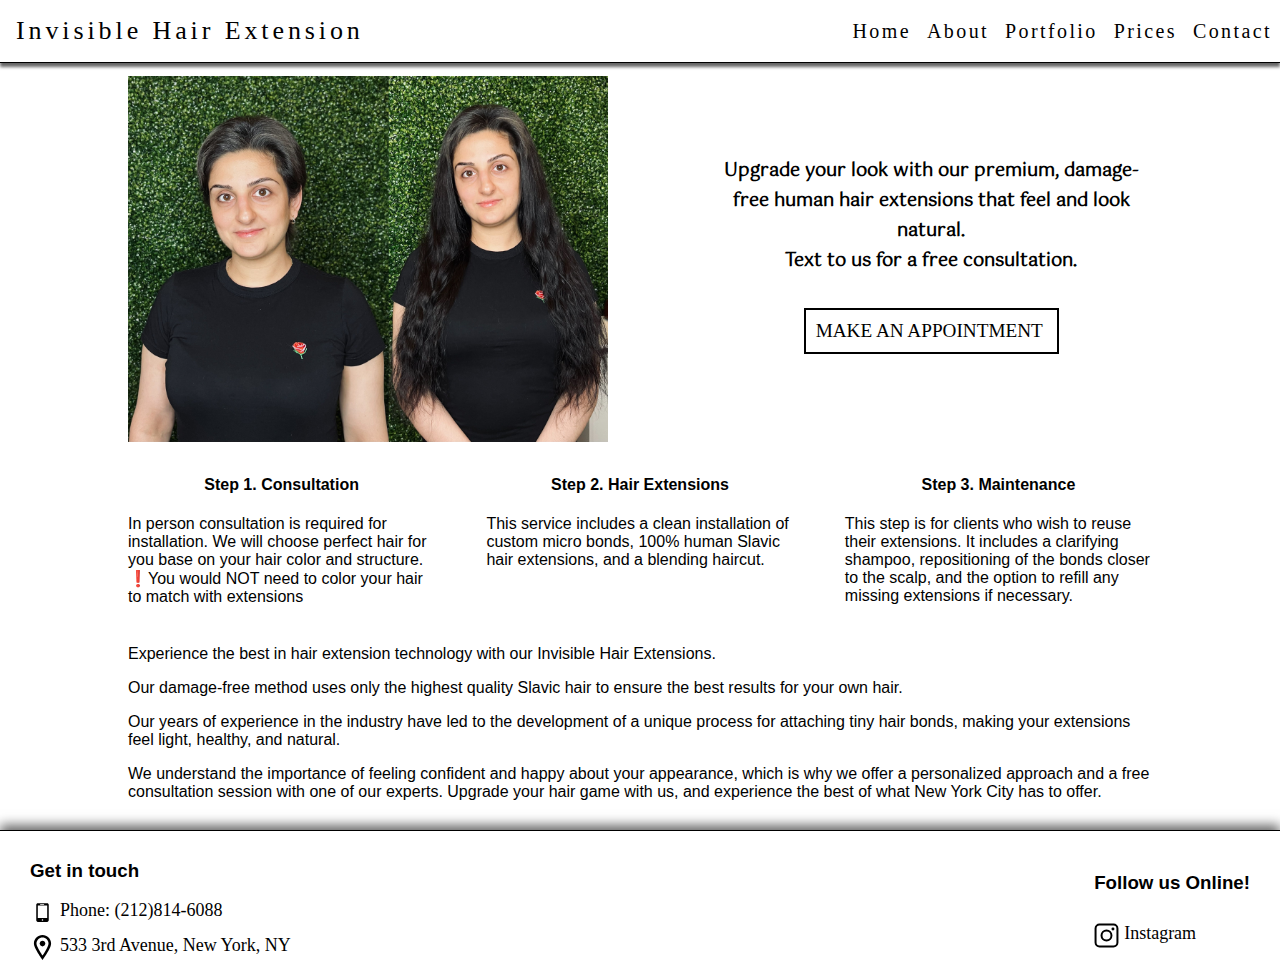
<file: index.html>
<!doctype html>
<html lang="en">
<head>
    <meta charset="UTF-8">
    <meta name="viewport"
          content="width=device-width, user-scalable=no, initial-scale=1.0, maximum-scale=1.0, minimum-scale=1.0">
    <meta http-equiv="X-UA-Compatible" content="ie=edge">
    <!-- Google tag (gtag.js) -->
    <script async src="https://www.googletagmanager.com/gtag/js?id=G-0JTR18NWKC"></script>
    <script>
        window.dataLayer = window.dataLayer || [];
        function gtag(){dataLayer.push(arguments);}
        gtag('js', new Date());

        gtag('config', 'G-0JTR18NWKC');
    </script>
    <meta property="og:title" content="Invisible Hair extension"/>
    <meta property="og:type" content="website"/>
    <meta property="og:url" content="https://invisiblehairextension.com"/>
    <meta property="og:image" content="https://invisiblehairextension.com/img/heroImg.jpg"/>
    <meta property="og:local" content="en_US"/>
    <meta property="og:description"
          content="Unleash your hair's full potential with our personalized approach to high-quality, 100% Slavic hair extensions. We specialize in a variety of extension methods to give you the perfect look tailored to your individual needs. Book your appointment today!"/>
    <link rel="stylesheet" type="text/css" href="styles/navbar.css">
    <link rel="stylesheet" type="text/css" href="styles/styles.css">
    <link rel="stylesheet" type="text/css" href="styles/footer.css">
    <style> @import url('https://fonts.googleapis.com/css2?family=Gotu&display=swap'); </style>
    <script src="js/toggleButton.js" async></script>
    <title>Invisible Hair Extensions</title>
</head>
<body>
<nav class="navbar">
    <div class="brand-title">Invisible Hair Extension</div>
    <a href="#" class="toggle-button">
        <span class="bar"></span>
        <span class="bar"></span>
        <span class="bar"></span>
    </a>
    <div class="navbar-links">
        <ul>
            <li class="hover-underline"><a href="./index.html">Home</a></li>
            <li class="hover-underline"><a href="./about.html">About</a></li>
            <li class="hover-underline"><a href="./portfolio.html">Portfolio</a></li>
            <li class="hover-underline"><a href="./prices.html">Prices</a></li>
            <li class="hover-underline"><a href="./contact.html">Contact</a></li>
        </ul>
    </div>
</nav>
<main>
    <section class="heroSection">
        <img src="img/heroImg.jpg" alt="hair extension pic" class="heroImg">
        <div class="callToAction">
            <h1 class="headerHero">
                Upgrade your look with our premium, damage-free human hair extensions that feel and look natural.
                <br> Text to us for a free consultation.</h1>
            <a href="./contact.html" class="btn">Make an appointment</a>
        </div>
    </section>
    <section class="threeBlocks">
        <section class="blockOne">
            <h4 class="blockTitle">Step 1. Consultation</h4>
            <p class="blockText">
                In person consultation is required for installation. We will choose perfect hair for you base on your hair color and structure.
                <br>❗️You would NOT need to color your hair to match with extensions</p>
        </section>
        <section class="blockTwo">
            <h4 class="blockTitle">Step 2. Hair Extensions</h4>
            <p class="blockText">This service includes a clean installation of custom micro bonds, 100% human Slavic
                hair extensions, and a blending haircut.</p>
        </section>
        <section class="blockThree">
            <h4 class="blockTitle">Step 3. Maintenance</h4>
            <p class="blockText">This step is for clients who wish to reuse their extensions. It includes a clarifying
                shampoo, repositioning of the bonds closer to the scalp, and the option to refill any missing extensions
                if necessary.</p>
        </section>
    </section>
    <section class="heroDescription">
        <article>
            <p>Experience the best in hair extension technology with our Invisible Hair Extensions.</p>
            <p>Our damage-free method uses only the highest quality Slavic hair to ensure the best results for your own
                hair.</p>
            <p>Our years of experience in the industry have led to the development of a unique process for
                attaching tiny hair bonds, making your extensions feel light, healthy, and natural.</p>
            <p>We understand the
                importance of feeling confident and happy about your appearance, which is why we offer a personalized
                approach and a free consultation session with one of our experts. Upgrade your hair game with us, and
                experience the best of what New York City has to offer.
            </p>
        </article>
    </section>
<!--    <a href="tel:(212)814-6088" class="phoneMain"> <img src="icons/phone.svg" alt="phone icon" class="icon">-->
<!--        Phone: (212)814-6088</a>-->
</main>
<footer class="footer">
    <section class="footerPhone">
        <h3>Get in touch</h3>
        <a href="tel:(212)814-6088" class="phone"> <img src="icons/phone.svg" alt="phone icon" class="icon">
            Phone: (212)814-6088</a>
        <a href="https://goo.gl/maps/2oF1hd5kvwmJXkR2A"
           target="_blank"
           rel="noopener noreferrer"
           class="address"> <img src="icons/map.svg" alt="map icon"
                                 class="icon">
            533 3rd Avenue, New York, NY</a>
    </section>
    <section class="footerFollow">
        <h3 class="follow">Follow us Online!</h3>
        <a href="https://instagram.com/jm_hair_extention?igshid=Zjc2ZTc4Nzk="
           target="_blank"
           rel="noopener noreferrer"
           class="insta"><img src="icons/insta.svg"
                              alt="instagram logo" class="icon"> Instagram</a>
    </section>
</footer>
</body>
</html>
</file>
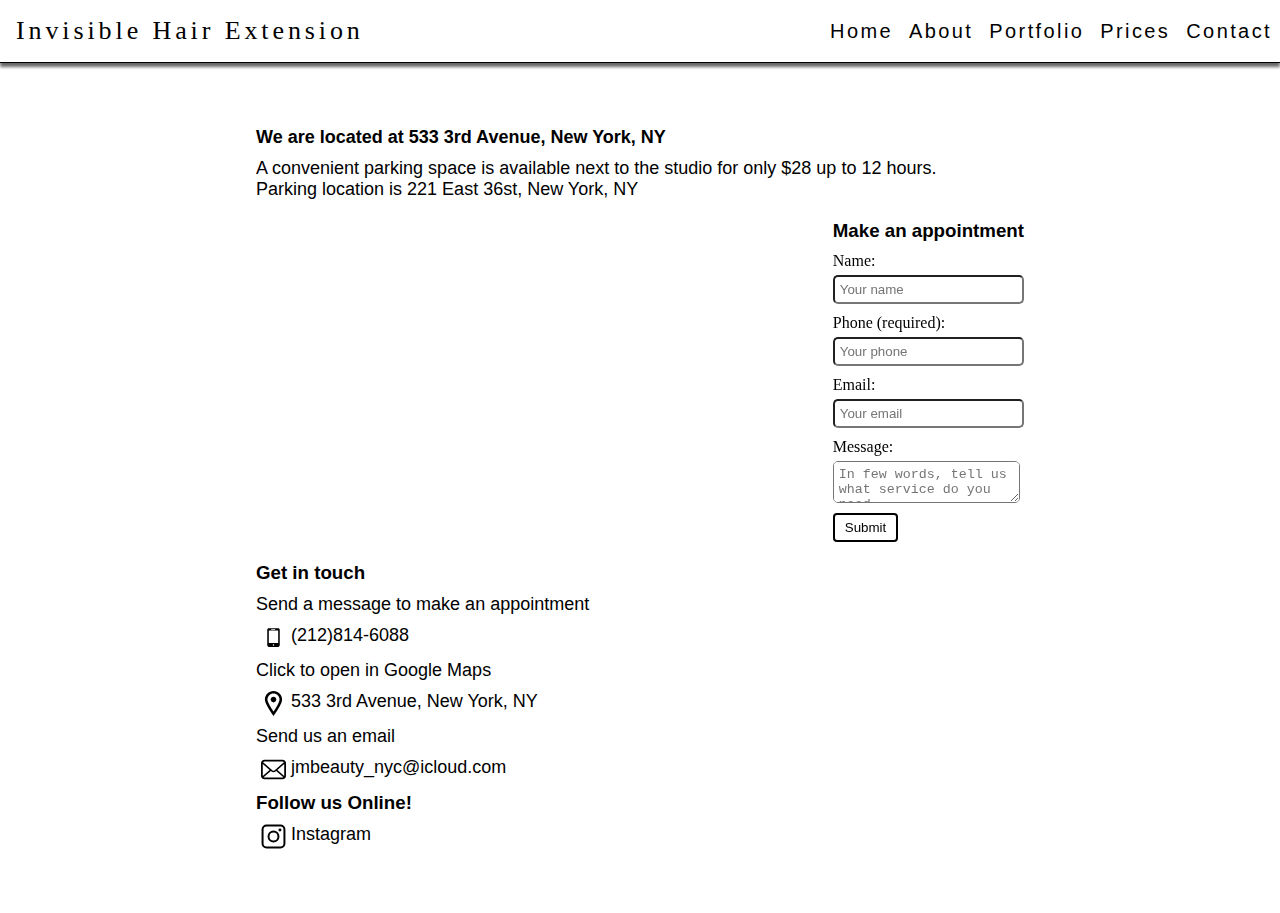
<file: contact.html>
<!doctype html>
<html lang="en">
<head>
    <meta charset="UTF-8">
    <meta name="viewport"
          content="width=device-width, user-scalable=no, initial-scale=1.0, maximum-scale=1.0, minimum-scale=1.0">
    <meta http-equiv="X-UA-Compatible" content="ie=edge">
    <!-- Google tag (gtag.js) -->
    <script async src="https://www.googletagmanager.com/gtag/js?id=G-0JTR18NWKC"></script>
    <script>
        window.dataLayer = window.dataLayer || [];
        function gtag(){dataLayer.push(arguments);}
        gtag('js', new Date());

        gtag('config', 'G-0JTR18NWKC');
    </script>
    <script src="js/toggleButton.js" async></script>
    <script src="js/form.js" async></script>
    <meta property="og:title" content="Invisible Hair extension"/>
    <meta property="og:type" content="website"/>
    <meta property="og:url" content="https://invisiblehairextension.com"/>
    <meta property="og:image" content="https://invisiblehairextension.com/img/heroImg.jpg"/>
    <meta property="og:local" content="en_US"/>
    <meta property="og:description"
          content="Unleash your hair's full potential with our personalized approach to high-quality, 100% Slavic hair extensions. We specialize in a variety of extension methods to give you the perfect look tailored to your individual needs. Book your appointment today!"/>
    <link rel="stylesheet" type="text/css" href="styles/navbar.css">
    <link rel="stylesheet" type="text/css" href="styles/contact.css">
    <link rel="stylesheet" type="text/css" href="styles/form.css">
    <style> @import url('https://fonts.googleapis.com/css2?family=Gotu&display=swap'); </style>
    <title>Contact us</title>
</head>
<body>
<nav class="navbar">
    <div class="brand-title">Invisible Hair Extension</div>
    <a href="#" class="toggle-button">
        <span class="bar"></span>
        <span class="bar"></span>
        <span class="bar"></span>
    </a>
    <div class="navbar-links">
        <ul>
            <li class="hover-underline"><a href="./index.html">Home</a></li>
            <li class="hover-underline"><a href="./about.html">About</a></li>
            <li class="hover-underline"><a href="./portfolio.html">Portfolio</a></li>
            <li class="hover-underline"><a href="./prices.html">Prices</a></li>
            <li class="hover-underline"><a href="./contact.html">Contact</a></li>
        </ul>
    </div>
</nav>
<main class="mainTag">
    <h2>We are located at
        533 3rd Avenue, New York, NY</h2>
    <p class="parking">A convenient parking space is available next to the studio for only $28
        up to 12 hours.<br> Parking location is <a href="https://goo.gl/maps/N2DXhAyUErHnxQWH8"
                                                   target="_blank"
                                                   rel="noopener noreferrer"
        > 221 East 36st, New York, NY</a></p>
    <section class="locationSection">
        <div class="leftSide">
            <div class="googleMaps">
                <iframe src="https://www.google.com/maps/embed?pb=!1m18!1m12!1m3!1d3022.7022394335004!2d-73.97938884876694!3d40.74657704333461!2m3!1f0!2f0!3f0!3m2!1i1024!2i768!4f13.1!3m3!1m2!1s0x89c259ef1db8d787%3A0xa7e8563edbac37e6!2sJM%20Hair%20Extensions!5e0!3m2!1sen!2sus!4v1673586011264!5m2!1sen!2sus"
                        width="350"
                        height="300"
                        style="border:0;"
                        allowfullscreen=""
                        loading="lazy"
                        referrerpolicy="no-referrer-when-downgrade"></iframe>
            </div>
        </div>
        <div class="rightSide">
            <h3>Make an appointment</h3>
            <form enctype="multipart/form-data" method="post" id="form" onsubmit="send(event, 'send.php')">
                <label for="name">Name:</label>
                <input placeholder="Your name" name="name" type="text" id="name">
                <label for="phone">Phone (required):</label>
                <input type="tel"
                       placeholder="Your phone"
                       name="phone"
                       id="phone"
                       required>
                <label for="email">Email:</label>
                <input placeholder="Your email" name="email" type="text" id="email">
                <label for="text">Message:</label>
                <textarea required placeholder="In few words, tell us what service do you need " minlength="5" name="text"
                          id="text"></textarea>
                <input value="Submit" type="submit" class="submit">
            </form>
        </div>
    </section>
    <section>
        <div class="contactUs">
            <h3>Get in touch</h3>
            <div class="phoneDiv">
                <p>Send a message to make an appointment</p>
                <a href="tel:(212)814-6088" class="phone"><img src="icons/phone.svg" alt="phone icon" class="icon">
                    (212)814-6088</a>
            </div>
            <div class="mapDiv">
                <p>Click to open in Google Maps</p>
                <a href="https://goo.gl/maps/2oF1hd5kvwmJXkR2A"
                   target="_blank"
                   rel="noopener noreferrer"
                   class="address"> <img src="icons/map.svg" alt="map icon"
                                         class="icon">
                    533 3rd Avenue, New York, NY</a>
            </div>
            <div class="emailDiv">
                <p>Send us an email</p>
                <a href="mailto:jmbeauty_nyc@icloud.com" class="email"><img src="icons/email.svg"
                                                                            alt="email icon"
                                                                            class="icon"> jmbeauty_nyc@icloud.com</a>
            </div>
            <h3 class="follow">Follow us Online!</h3>
            <a href="https://instagram.com/jm_hair_extention?igshid=Zjc2ZTc4Nzk="
               target="_blank"
               rel="noopener noreferrer"
               class="insta"><img src="icons/insta.svg" alt="instagram logo" class="icon"> Instagram</a>
        </div>
    </section>
</main>
</body>
</html>
</file>
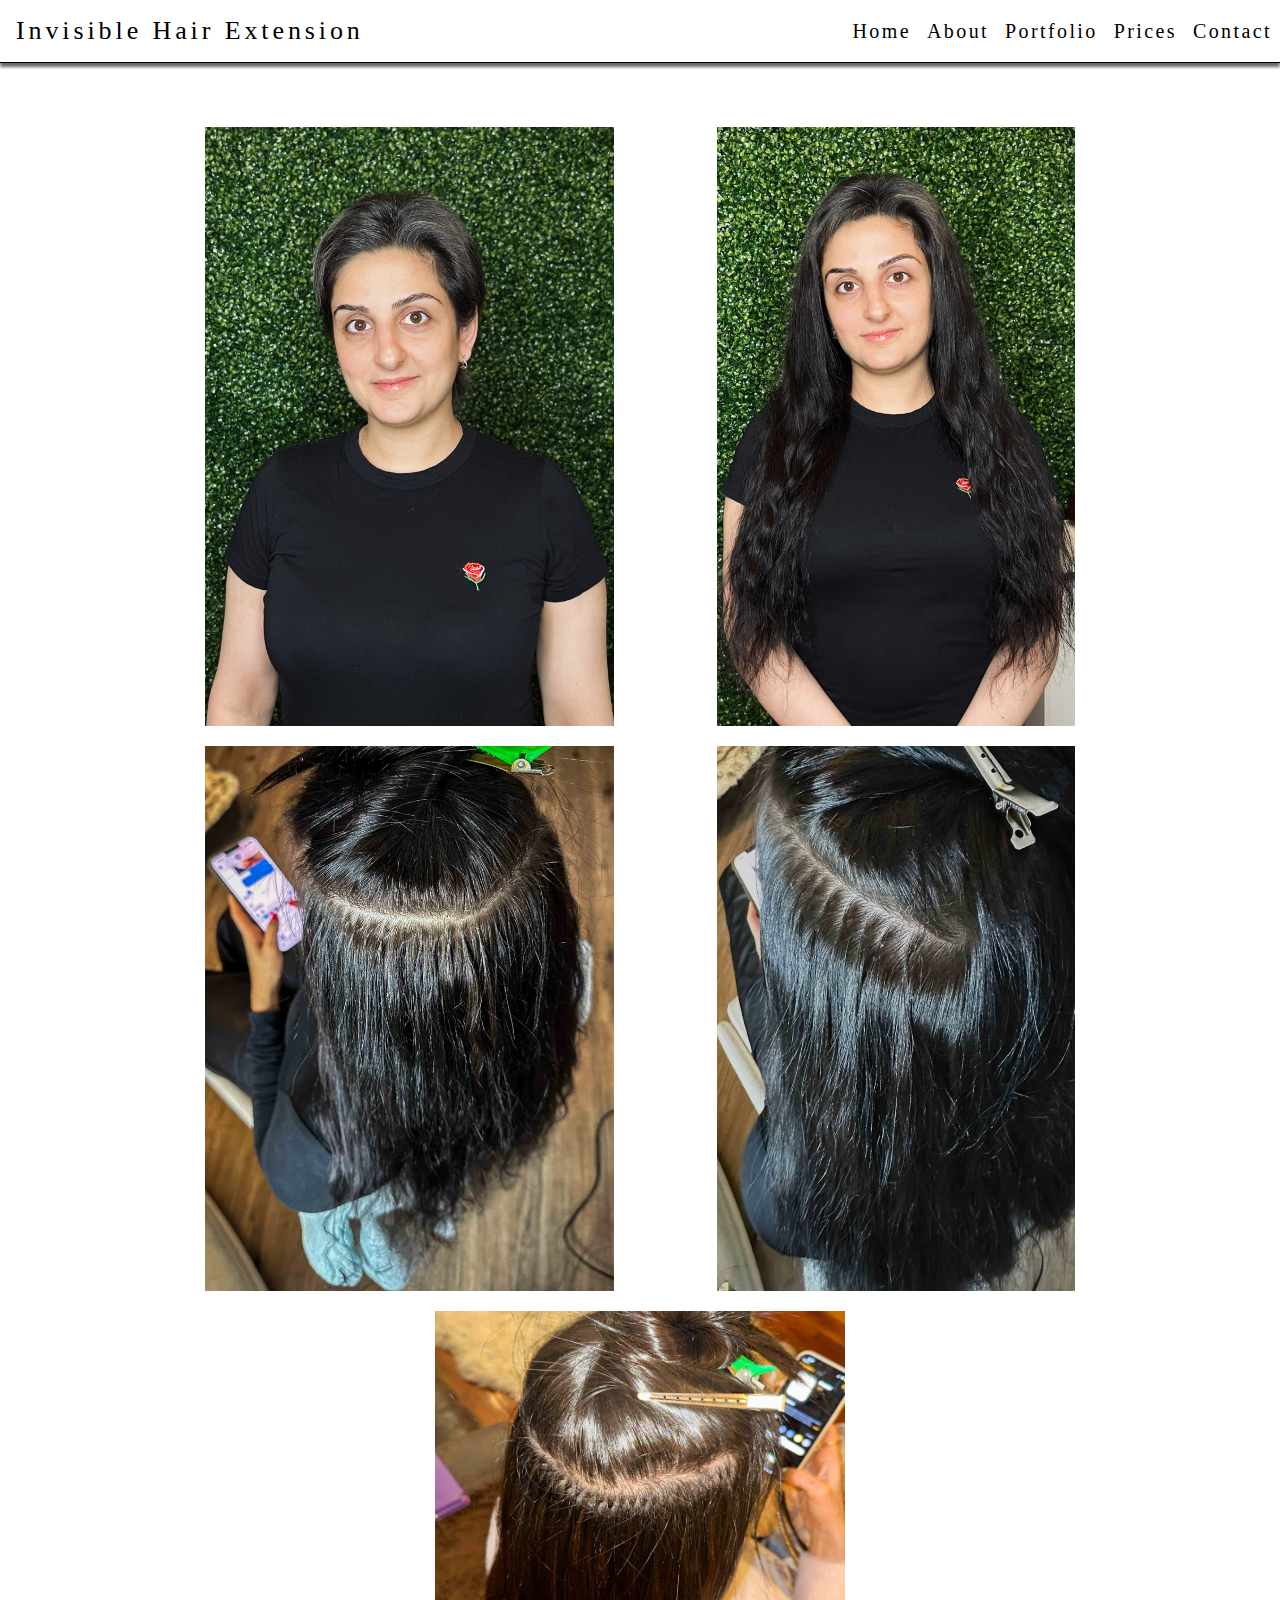
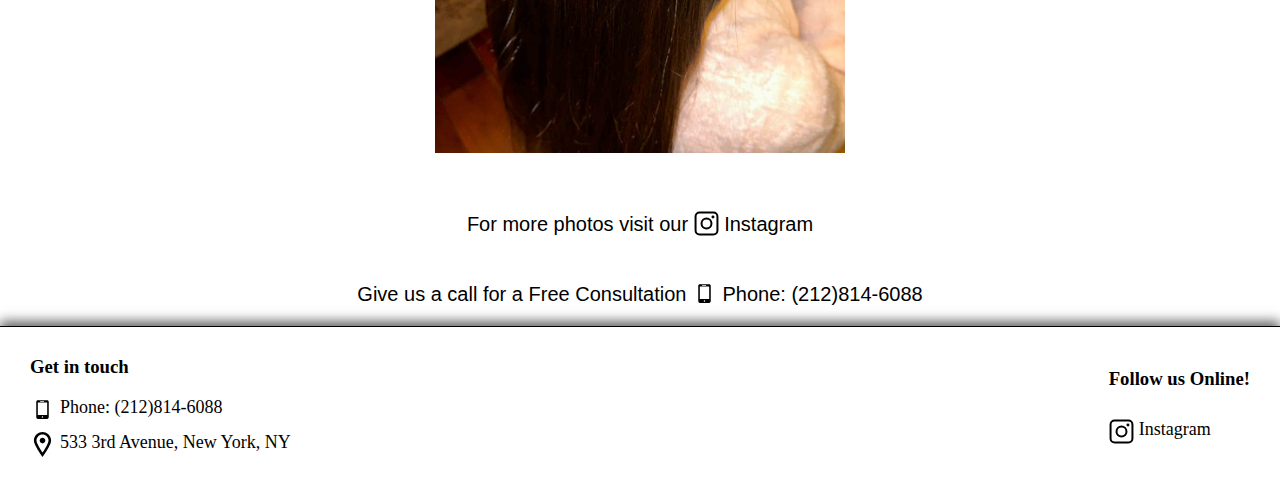
<file: portfolio.html>
<!doctype html>
<html lang="en">
<head>
    <meta charset="UTF-8">
    <meta name="viewport"
          content="width=device-width, user-scalable=no, initial-scale=1.0, maximum-scale=1.0, minimum-scale=1.0">
    <meta http-equiv="X-UA-Compatible" content="ie=edge">
    <!-- Google tag (gtag.js) -->
    <script async src="https://www.googletagmanager.com/gtag/js?id=G-0JTR18NWKC"></script>
    <script>
        window.dataLayer = window.dataLayer || [];
        function gtag(){dataLayer.push(arguments);}
        gtag('js', new Date());

        gtag('config', 'G-0JTR18NWKC');
    </script>
    <meta property="og:title" content="Invisible Hair extension"/>
    <meta property="og:type" content="website"/>
    <meta property="og:url" content="https://invisiblehairextension.com"/>
    <meta property="og:image" content="https://invisiblehairextension.com/img/heroImg.jpg"/>
    <meta property="og:local" content="en_US"/>
    <meta property="og:description"
          content="Unleash your hair's full potential with our personalized approach to high-quality, 100% Slavic hair extensions. We specialize in a variety of extension methods to give you the perfect look tailored to your individual needs. Book your appointment today!"/>
    <link rel="stylesheet" type="text/css" href="styles/navbar.css">
    <link rel="stylesheet" type="text/css" href="styles/portfolio.css">
    <link rel="stylesheet" type="text/css" href="styles/footer.css">
    <style> @import url('https://fonts.googleapis.com/css2?family=Gotu&display=swap'); </style>
    <script src="js/toggleButton.js" async></script>
    <title>Invisible Hair Extensions</title>
</head>
<body>
<nav class="navbar">
    <div class="brand-title">Invisible Hair Extension</div>
    <a href="#" class="toggle-button">
        <span class="bar"></span>
        <span class="bar"></span>
        <span class="bar"></span>
    </a>
    <div class="navbar-links">
        <ul>
            <li class="hover-underline"><a href="./index.html">Home</a></li>
            <li class="hover-underline"><a href="./about.html">About</a></li>
            <li class="hover-underline"><a href="./portfolio.html">Portfolio</a></li>
            <li class="hover-underline"><a href="./prices.html">Prices</a></li>
            <li class="hover-underline"><a href="./contact.html">Contact
            </a></li>
        </ul>
    </div>
</nav>
<body>
<main>
    <h1 class="titlePortfolio"></h1>
    <section class="photos">
        <img src="img/img4.jpg" alt="before hair extension" class="photo1">
        <img src="img/img5.jpg" alt="after hair extension" class="photo2">
        <img src="img/img1.jpg" alt="hair extension" class="photo1">
        <img src="img/img2.jpg" alt="hair extension" class="photo2">
        <img src="img/img3.jpg" alt="hair extension" class="photo1">
    </section>
    <section class="goToInsta">
        <p>For more photos visit our         <a href="https://instagram.com/jm_hair_extention?igshid=Zjc2ZTc4Nzk="
                                                          target="_blank"
                                                          rel="noopener noreferrer"
                                                          ><img src="icons/insta.svg"
                                                                             alt="instagram logo"
                                                                             class="iconInsta"> Instagram</a></p>
        <p>Give us a call for a Free Consultation <a href="tel:(212)814-6088"> <img src="icons/phone.svg" alt="phone icon" class="iconPhone">
            Phone: (212)814-6088</a></p>
    </section>
</main>
<footer class="footer">
    <section class="footerPhone">
        <h3>Get in touch</h3>
        <a href="tel:(212)814-6088" class="phone"> <img src="icons/phone.svg" alt="phone icon" class="icon">
            Phone: (212)814-6088</a>
        <a href="https://goo.gl/maps/2oF1hd5kvwmJXkR2A"
           target="_blank"
           rel="noopener noreferrer"
           class="address"> <img src="icons/map.svg" alt="map icon"
                                 class="icon">
            533 3rd Avenue, New York, NY</a>
    </section>
    <section class="footerFollow">
        <h3 class="follow">Follow us Online!</h3>
        <a href="https://instagram.com/jm_hair_extention?igshid=Zjc2ZTc4Nzk="
           target="_blank"
           rel="noopener noreferrer"
           class="insta"><img src="icons/insta.svg"
                              alt="instagram logo"
                              class="icon"> Instagram</a>
    </section>
</footer>
<html>
</file>
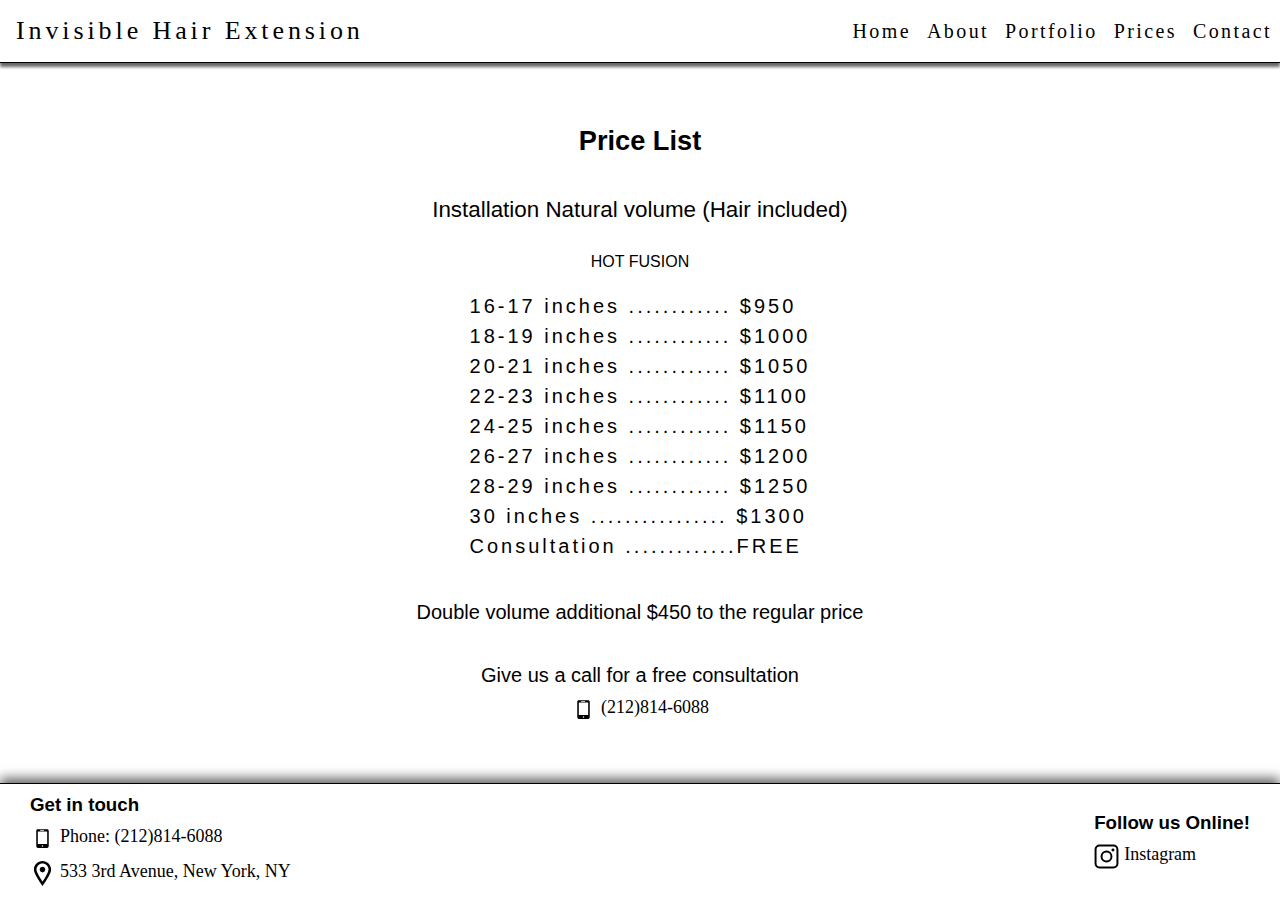
<file: prices.html>
<!doctype html>
<html lang="en">
<head>
    <meta charset="UTF-8">
    <meta name="viewport"
          content="width=device-width, user-scalable=no, initial-scale=1.0, maximum-scale=1.0, minimum-scale=1.0">
    <meta http-equiv="X-UA-Compatible" content="ie=edge">
    <!-- Google tag (gtag.js) -->
    <script async src="https://www.googletagmanager.com/gtag/js?id=G-0JTR18NWKC"></script>
    <script>
        window.dataLayer = window.dataLayer || [];
        function gtag(){dataLayer.push(arguments);}
        gtag('js', new Date());

        gtag('config', 'G-0JTR18NWKC');
    </script>
    <meta property="og:title" content="Invisible Hair extension"/>
    <meta property="og:type" content="website"/>
    <meta property="og:url" content="https://invisiblehairextension.com"/>
    <meta property="og:image" content="https://invisiblehairextension.com/img/heroImg.jpg"/>
    <meta property="og:local" content="en_US"/>
    <meta property="og:description"
          content="Unleash your hair's full potential with our personalized approach to high-quality, 100% Slavic hair extensions. We specialize in a variety of extension methods to give you the perfect look tailored to your individual needs. Book your appointment today!"/>
    <link rel="stylesheet" type="text/css" href="styles/navbar.css">
    <link rel="stylesheet" type="text/css" href="styles/prices.css">
    <link rel="stylesheet" type="text/css" href="styles/footer.css">
    <style> @import url('https://fonts.googleapis.com/css2?family=Gotu&display=swap'); </style>
    <script src="js/toggleButton.js" async></script>
    <title>Price List</title>
</head>
<body>
<nav class="navbar">
    <div class="brand-title">Invisible Hair Extension</div>
    <a href="#" class="toggle-button">
        <span class="bar"></span>
        <span class="bar"></span>
        <span class="bar"></span>
    </a>
    <div class="navbar-links">
        <ul>
            <li class="hover-underline"><a href="./index.html">Home</a></li>
            <li class="hover-underline"><a href="./about.html">About</a></li>
            <li class="hover-underline"><a href="./portfolio.html">Portfolio</a></li>
            <li class="hover-underline"><a href="./prices.html">Prices</a></li>
            <li class="hover-underline"><a href="./contact.html">Contact
            </a></li>
        </ul>
    </div>
</nav>
<main class="mainSection">
    <h1 class="title">Price List</h1>
    <h2 class="subTitle">Installation Natural volume (Hair included)</h2>
    <p class="fusion">HOT FUSION</p>
    <section class="prices">
        <p>16-17 inches ............ $950</p>
        <p>18-19 inches ............ $1000</p>
        <p>20-21 inches ............ $1050</p>
        <p>22-23 inches ............ $1100</p>
        <p>24-25 inches ............ $1150</p>
        <p>26-27 inches ............ $1200</p>
        <p>28-29 inches ............ $1250</p>
        <p>30 inches ................ $1300</p>
        <p>Consultation .............FREE</p>
    </section>
    <p class="double">Double volume additional $450 to the regular price</p>
    <div class="phoneDiv">
        <p>Give us a call for a free consultation</p>
        <a href="tel:(212)814-6088" class="phone"><img src="icons/phone.svg" alt="phone icon" class="icon"> (212)814-6088</a>
    </div>
</main>
<footer class="footer">
    <section class="footerPhone">
        <h3>Get in touch</h3>
        <a href="tel:(212)814-6088" class="phone"> <img src="icons/phone.svg" alt="phone icon" class="icon">
            Phone: (212)814-6088</a>
        <a href="https://goo.gl/maps/2oF1hd5kvwmJXkR2A"
           target="_blank"
           rel="noopener noreferrer"
           class="address"> <img src="icons/map.svg" alt="map icon"
                                 class="icon">
            533 3rd Avenue, New York, NY</a>
    </section>
    <section class="footerFollow">
        <h3 class="follow">Follow us Online!</h3>
        <a href="https://instagram.com/jm_hair_extention?igshid=Zjc2ZTc4Nzk="
           target="_blank"
           rel="noopener noreferrer"
           class="insta"><img src="icons/insta.svg"
                              alt="instagram logo" class="icon"> Instagram</a>
    </section>
</footer>
</body>
</html>
</file>
<file: styles/navbar.css>
* {
    box-sizing: border-box;
}

body {
    margin: 0;
    padding: 0;
}

.navbar {
    display: flex;
    justify-content: space-between;
    align-items: center;
    border-bottom: 1px solid black;
    box-shadow: 0px 4px 3px 0px rgba(0,0,0,0.6);
    -webkit-box-shadow: 0px 4px 3px 0px rgba(0,0,0,0.6);
    -moz-box-shadow: 0px 4px 3px 0px rgba(0,0,0,0.6);;
}

.brand-title {
    color: black;
    font-size: 26px;
    margin: 1rem;
    letter-spacing: 0.15em;
}

.navbar-links ul {
    margin: 0;
    padding: 0;
    display: flex;
}

li {
    list-style: none;
}

.navbar-links li a {
    display: block;
    text-decoration: none;
    color: black;
    padding: 1rem 0.5rem;
    font-size: 20px;
}

.toggle-button {
    position: absolute;
    top: 1rem;
    right: 1rem;
    display: none;
    flex-direction: column;
    justify-content: space-between;
    width: 30px;
    height: 21px;
}

.toggle-button .bar {
    height: 3px;
    width: 100%;
    background-color: black;
    border-radius: 10px;
}

@media (max-width: 600px) {
    .toggle-button {
        display: flex;
    }

    .navbar-links {
        display: none;
        width: 100%;
    }

    .navbar {
        flex-direction: column;
        align-items: flex-start;
    }

    .navbar-links ul {
        width: 100%;
        flex-direction: column;
    }

    .navbar-links ul li {
        text-align: right;
    }

    .navbar-links ul li a {
        padding: .5rem 1rem;
    }

    .navbar-links.active {
        display: flex;
    }
}

.hover-underline {
    display: inline-block;
    position: relative;
    letter-spacing: 0.15em;
}

.hover-underline:after {
    background: none repeat scroll 0 0 black;
    bottom: 0;
    content: "";
    display: block;
    height: 2px;
    left: 50%;
    position: absolute;
    transition: width 0.5s ease 0s, left 0.5s ease 0s;
    width: 0;
}

.hover-underline:hover:after {
    width: 100%;
    left: 0;
}
</file>
<file: styles/styles.css>
h1, h2, h3, h4, h5, h6 {
    font-family: 'Montserrat', sans-serif;
}

p {
    font-family: 'Montserrat', sans-serif;
}

a {
    text-decoration: none;
    color: black;
}

.heroSection {
    display: flex;
    margin: 1% 10% 1% 10%;
    gap: 10%;
    flex-direction: row;
    flex-wrap: wrap;
    justify-content: space-between;
    align-items: center;
}

.heroImg {
    flex: 1;
    width: 480px;
}
.callToAction {
    display: flex;
    flex: 2;
    font-family: 'Gotu', sans-serif;
    font-size: 1.1rem;
    flex-direction: column;
}

.headerHero {
    display: flex;
    text-align: center;
    font-family: 'Gotu', sans-serif;
    font-size: 1.1rem;
}

.heroDescription {
    display: flex;
    margin: 1% 10% 1% 10%;
    flex-direction: column;
}

.btn {
    display: flex;
    flex: 3;
    margin: 20px auto;
    padding: 10px;
    width: 255px;
    border: 2px solid black;
    font-size: 1.2rem;
    cursor: pointer;
    font-family: 'Montserrat', serif;
    text-transform: uppercase;
    -webkit-transition: all .4s ease-in-out;
    -moz-transition: all .4s ease-in-out;
    -ms-transition: all .4s ease-in-out;
    -o-transition: all .4s ease-in-out;
    transition: all .4s ease-in-out;
}

.btn:hover {
    background-color: black;
    color: white;
}

.threeBlocks {
    display: flex;
    margin: 1% 10% 1% 10%;
    justify-content: space-between;
    gap: 5%;
    flex-direction: row;
}

.blockOne,
.blockTwo,
.blockThree {
    width: 30%;
}

.blockTitle {
    text-align: center;
}

.blockText {
    margin: 10px 0;
}
.phoneMain {
    display: flex;
    justify-content: center;
    margin: 20px;
}

@media all and (max-width: 600px) {
    .heroSection {
        margin: 5% 5%;
    }

    .heroImg {
        width: 100%;
    }
    .heroDescription {
        margin: 5% 5%;
    }

    .threeBlocks {
        margin: 5% 5%;
        flex-wrap: wrap;
    }
    .blockOne,
    .blockTwo,
    .blockThree {
        width: 100%;
    }
    .blockTitle {
        text-align: left;
    }
}
</file>
<file: styles/footer.css>
.footer {
    display: flex;
    border-top: 1px black solid;
    padding: 10px 30px;
    align-items: center;
    justify-content: space-between;
    box-shadow: 0px -5px 11px 0px rgba(0,0,0,0.6);
    -webkit-box-shadow: 0px -5px 11px 0px rgba(0,0,0,0.6);
    -moz-box-shadow: 0px -5px 11px 0px rgba(0,0,0,0.6);
}
.phone,
.address,
.insta {
    display: flex;
    font-size: 18px;
    margin: 10px 0;
}

.icon {
    width: 25px;
    margin-right: 5px;
}

.footerFollow {
    display: flex;
    flex-direction: column;
    justify-content: space-between;
}
.follow {
    display: flex;
    text-align: center;
}

@media all and (max-width: 480px) {
    .footer {
    padding: 5px;
    }
    .phone,
    .address,
    .insta {
        padding: 0.5em;
        font-size: 20px;
        margin: 0;
    }
    .follow {
        font-size: 20px;
    }

}
</file>
<file: styles/contact.css>
* {
    margin: 0;
    padding: 0;
    box-sizing: border-box;
}

a, h1, h2, h3, h4, h5, h6 {
    font-family: 'Montserrat', sans-serif;
}

p {
    font-family: 'Montserrat', sans-serif;
    font-size: 18px;
}

a {
    text-decoration: none;
    color: black;
}

h3 {
    margin-bottom: 10px;
}

.mainTag {
    margin: 5% 20%;
}

.locationSection {
    display: flex;
    flex-direction: row;
    justify-content: space-between;
    align-items: center;
}

.mainTag h2 {
    font-size: 18px;
    margin: 10px 0;
}

.parking {
    order: 1;
    margin: 10px 0;
}

.rightSide {
    display: flex;
    flex-direction: column;
    margin: 10px 0;
    justify-content: center;
}

.rightSide h3 {
    text-align: center;
}

.phone,
.address,
.insta,
.email {
    display: flex;
    font-size: 18px;
    margin: 10px 0;
}

.insta {
    margin: 5px auto;
}

.icon {
    width: 25px;
    margin: 0 5px;
}

@media all and (max-width: 480px) {
    .mainTag {
        margin: 5% 5%;
    }
    .locationSection {
        flex-direction: column;
        align-items: center;
    }

    .insta {
        padding: 0.5em;
        font-size: 20px;
    }


}

@media all and (max-width: 1024px) {
    .mainTag {
        margin: 5% 10%;
    }
}
</file>
<file: styles/form.css>
input,
textarea {
    display: block;
    border-radius: 5px;
    margin: 5px 0 10px 0;
    padding: 5px;
}

#message {
    height: 60px;
    width: 250px;
}

.submit {
    background-color: white;
    color: black;
    padding: 5px 10px;
    border: 2px solid black;
    border-radius: 4px;
    cursor: pointer;
}

.touched:required:invalid {
    background-color: #ffdddd;
}
</file>
<file: styles/portfolio.css>
p {
    font-family: 'Montserrat', sans-serif;
}

a {
    text-decoration: none;
    color: black;
}

.titlePortfolio {
    text-align: center;
}

.photos {
    display: flex;
    flex-direction: row;
    flex-wrap: wrap;
    justify-content: center;
    margin: 5% 10% 1% 10%;
    gap: 10%;
}

.photo1 {
    max-width: 40%;
    margin-bottom: 20px;
}

.photo2 {
    max-width: 35%;
    margin-bottom: 20px;

}

.goToInsta {
    display: flex;
    text-align: center;
    flex-direction: column;
    align-items: center;
    justify-content: center;
    font-size: 20px;
}

.iconInsta,
.iconPhone {
    width: 25px;
    position: relative;
    top: 5px;
}

@media all and (max-width: 480px) {
    .photos {
        flex-direction: column;
        margin: 5% 5% 1% 5%;
    }
    .photo1 {
        max-width: 100%;
    }
    .photo2 {
        max-width: 100%;
    }
}
</file>
<file: styles/prices.css>
* {
    margin: 0;
    padding: 0;
    box-sizing: border-box;
}

h1, h2, h3, h4, h5, h6, p {
    font-family: 'Montserrat', sans-serif;
}
a {
    text-decoration: none;
    color: black;
}

.mainSection {
    min-height: 80vh;
    display: flex;
    flex-direction: column;
    justify-content: center;
    align-items: center;
}

.title {
    margin: 20px;
    font-size: 1.7rem;
}

.subTitle {
    font-size: 1.4rem;
    margin: 20px 10px;
    font-weight: lighter;
}

.fusion {
    margin: 10px 0;
}
.prices {
    display: flex;
    flex-direction: column;
    letter-spacing: 0.15em;
    line-height: 1.5em;
    font-size: 20px;
    margin: 10px 10px;
}

.double {
    margin: 30px 15px;
    font-size: 20px;
}

.phoneDiv {
    display: flex;
    flex-direction: column;
    justify-content: center;
    align-items: center;
    margin: 10px 0;
    font-size: 20px;
}
</file>
